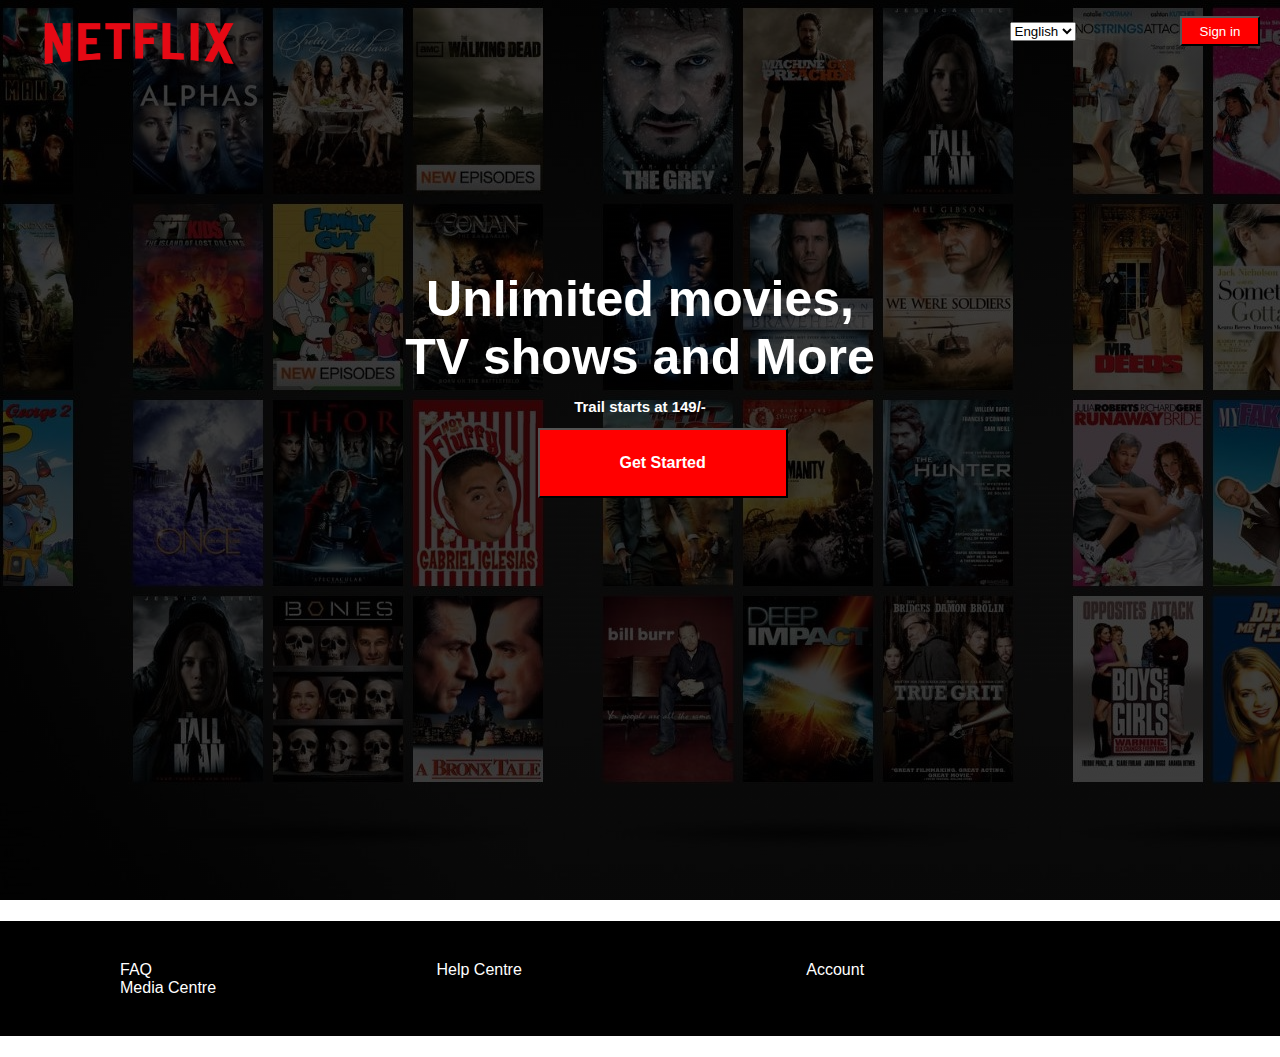
<file: docs/index.html>
<!DOCTYPE html>
<html lang="en">
<head>
    <meta charset="UTF-8">
    <meta name="viewport" content="width=device-width, initial-scale=1.0">
    <link rel="stylesheet" href="style.css">
    <title>NETFLIX</title>
</head>
<body>
    <div class="banner">
        <div class="navbar">
            <img src="netflix-logo-png-2562.png" alt="" id="logo">
            <ul>
                <li>
                    <select id="languages" title="Language">
                        <option value="english">English</option>
                        <option value="telugu">telugu</option>
                        <option value="hindi">hindi</option>
                    </select>
                </li>
                <li><button class="content_btn"><a href="page02.html">Sign in</a></button></li>
            </ul>
        </div>
        
        <div class="content">
            <h1 class="content_h1">Unlimited movies,</h1>
            <h1 class="content_h1">TV shows and More</h1>
            <h2 class="content_h2">Trail starts at 149/-</h2>
            <button id="getstarted"><a href="page03.html">Get Started</a></button>
        </div>
    </div>
    <footer>
        <h4 class="footer_h4">Questions? Call 7093-xxxx-053</h4>
        <div id="footer_div1">
            <ul>
                <li><a href="#">FAQ</a></li>
                <li><a href="#">Help Centre</a></li>
                <li><a href="#">Account</a></li>
                <li><a href="#">Media Centre</a></li>
            </ul>
        </div>
        <h4 class="footer_h4">Netflix India</h4>
    </footer>
</body>
</html>
</file>
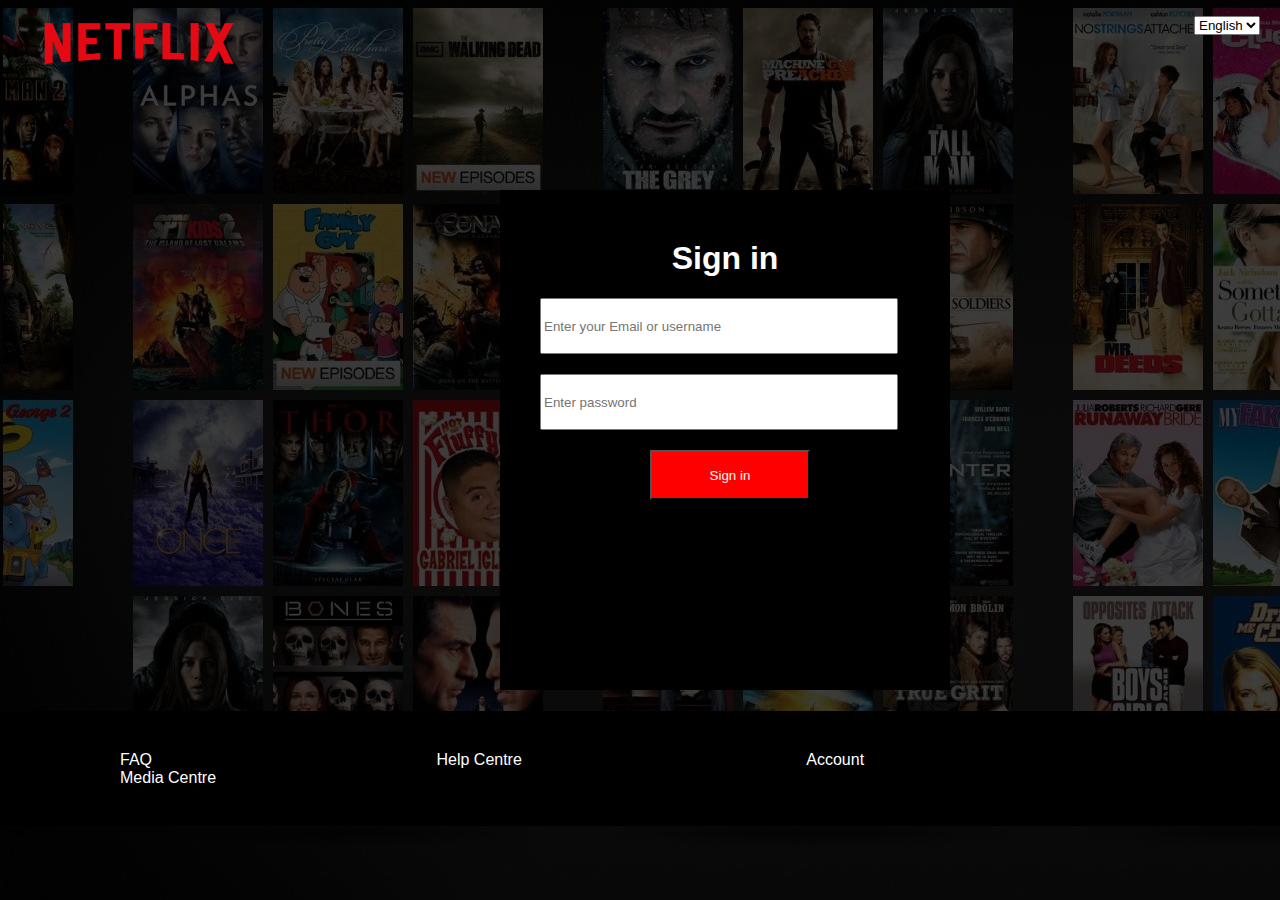
<file: docs/page02.html>
<!DOCTYPE html>
<html lang="en">
<head>
    <meta charset="UTF-8">
    <meta name="viewport" content="width=device-width, initial-scale=1.0">
    <title>Sign In</title>
    <link rel="stylesheet" href="style.css">
</head>
<body>
    <div class="banner">
        <div class="navbar">
            <img src="netflix-logo-png-2562.png" alt="" id="logo">
            <ul>
                <li>
                    <select id="languages" title="Language">
                        <option value="english">English</option>
                        <option value="telugu">telugu</option>
                        <option value="hindi">hindi</option>
                    </select>
                </li>
            </ul>
        </div>
        <div class="login_div">
            <h1 id="login_h1">Sign in</h1>
                <div><input type="text" placeholder="Enter your Email or username" class="login_input"></div>
            <div><input type="text" placeholder="Enter password" class="login_input"></div>
            <button class="login_button"><a href="#">Sign in</a></button>
        </div>

        <footer>
            <h4 class="footer_h4">Questions? Call 7093-xxxx-053</h4>
            <div id="footer_div1">
                <ul>
                    <li><a href="#">FAQ</a></li>
                    <li><a href="#">Help Centre</a></li>
                    <li><a href="#">Account</a></li>
                    <li><a href="#">Media Centre</a></li>
                </ul>
            </div>
            <h4 class="footer_h4">Netflix India</h4>
        </footer>
</body>
</html>
</file>
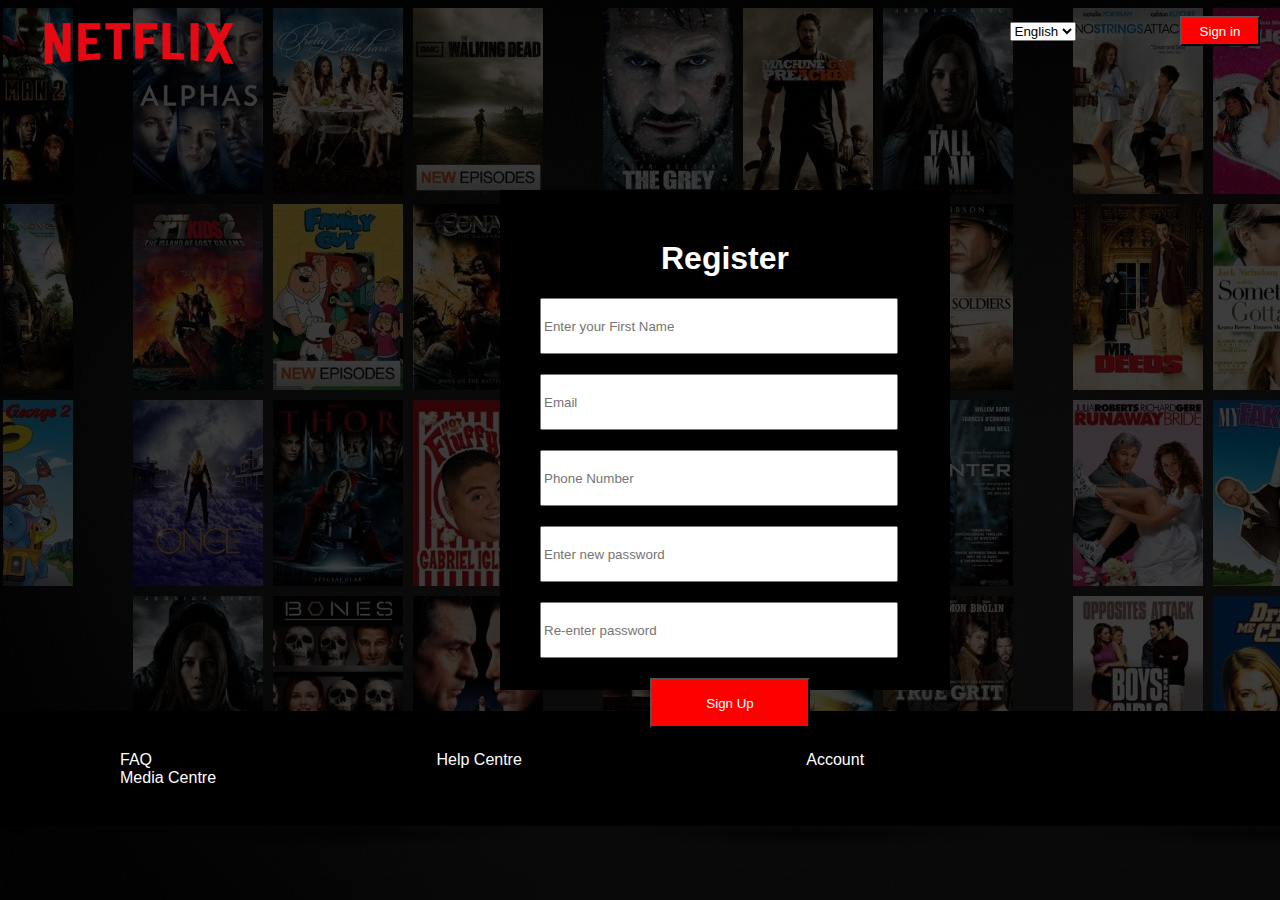
<file: docs/page03.html>
<!DOCTYPE html>
<html lang="en">
<head>
    <meta charset="UTF-8">
    <meta name="viewport" content="width=device-width, initial-scale=1.0">
    <title>Registration</title>
    <link rel="stylesheet" href="style.css">
</head>
<body>
    <div class="banner">
        <div class="navbar">
            <img src="netflix-logo-png-2562.png" alt="" id="logo">
            <ul>
                <li>
                    <select id="languages" title="Language">
                        <option value="english">English</option>
                        <option value="telugu">telugu</option>
                        <option value="hindi">hindi</option>
                    </select>
                </li>
                <li><button class="content_btn"><a href="page02.html">Sign in</a></button></li>
            </ul>
        </div>
        <div class="registration_div">
            <h1 id="login_h1">Register</h1>
            <div><input type="text" placeholder="Enter your First Name" class="login_input"></div>
            <div><input type="text" placeholder="Email" class="login_input"></div>
            <div><input type="text" placeholder="Phone Number" class="login_input"></div>
            <div><input type="text" placeholder="Enter new password" class="login_input"></div>
            <div><input type="text" placeholder="Re-enter password" class="login_input"></div>
            <button class="login_button"><a href="#">Sign Up</a></button>
        </div>
        <footer>
            <h4 class="footer_h4">Questions? Call 7093-xxxx-053</h4>
            <div id="footer_div1">
                <ul>
                    <li><a href="#">FAQ</a></li>
                    <li><a href="#">Help Centre</a></li>
                    <li><a href="#">Account</a></li>
                    <li><a href="#">Media Centre</a></li>
                </ul>
            </div>
            <h4 class="footer_h4">Netflix India</h4>
        </footer>
</body>
</html>
</file>
<file: docs/style.css>
body{
    margin: 0;
    padding: 0;
    font-family: Helvetica, Arial, sans-serif;
    background-repeat: no-repeat;
    background-size: cover;
}

.banner{
    width: 100%;
    height: 100vh;
    background-image: linear-gradient(rgba(0,0,0,0.75),rgba(0,0,0,0.75)),url('netflix-background-wallpaper.jpg');
}

#logo{
   height: 50px;
   width: 200px;
   padding-top: 20px;
   padding-left: 40px;
}

.navbar{
    display: flex;
    justify-content: space-between;
}

ul{
    list-style-type: none;
}

li{
    padding-left: 80px;
    padding-right: 20px;
    display: inline-block;
    justify-content: space-between;
}

li button{
    background-color: red;
    height: 30px;
    width: 80px;
}

li button a{
    text-decoration: none;
    color: white;
    font-size: 80;
    font-weight: 40;
}

.content{
    margin-top: 200px;
}

.content_h1{
    width: 100%;
    color: white;
    text-align: center;
    font-weight: 900;
    margin: 0;
    font-size: 50px;
}

.content_h2{
    color: white;
    text-align: center;
    font-size: 15px;
    font-family: Verdana, Geneva, Tahoma, sans-serif;
}

#getstarted{
    align-content: center;
    margin-left: 42%;
    height: 70px;
    width: 250px;
    background-color: red;
    color: white;
    cursor: pointer;
}

#getstarted a{
    text-decoration: none;
    color: white;
    font-size: medium;
    font-weight: 600;   
}

.login_div{
    height: 500px;
    width: 450px;
    margin-top: 120pX;
    margin-left: 500px;
    background-color: black;
}

#login_h1{
    color: white;
    text-align: center;
    padding-top: 50px;
}

.login_input{
    height: 50px;
    width: 350px;
    margin-left: 40px;
    margin-bottom: 20px;
}

.login_button{
    background-color: red;
    margin-left: 150px;
    height: 50px;
    width: 160px;
    cursor: pointer;
}

.login_button a {
    color : white;
    font-size: 60;
    text-decoration: none;
}

.registration_div{
    height: 500px;
    width: 450px;
    margin-top: 120pX;
    margin-left: 500px;
    background-color: black;
}

footer{
    height: auto;
    background-color: black;
    display: block;
}

footer a{
    color : white;
    text-decoration: none;
    margin-right: 180px;
}
</file>
